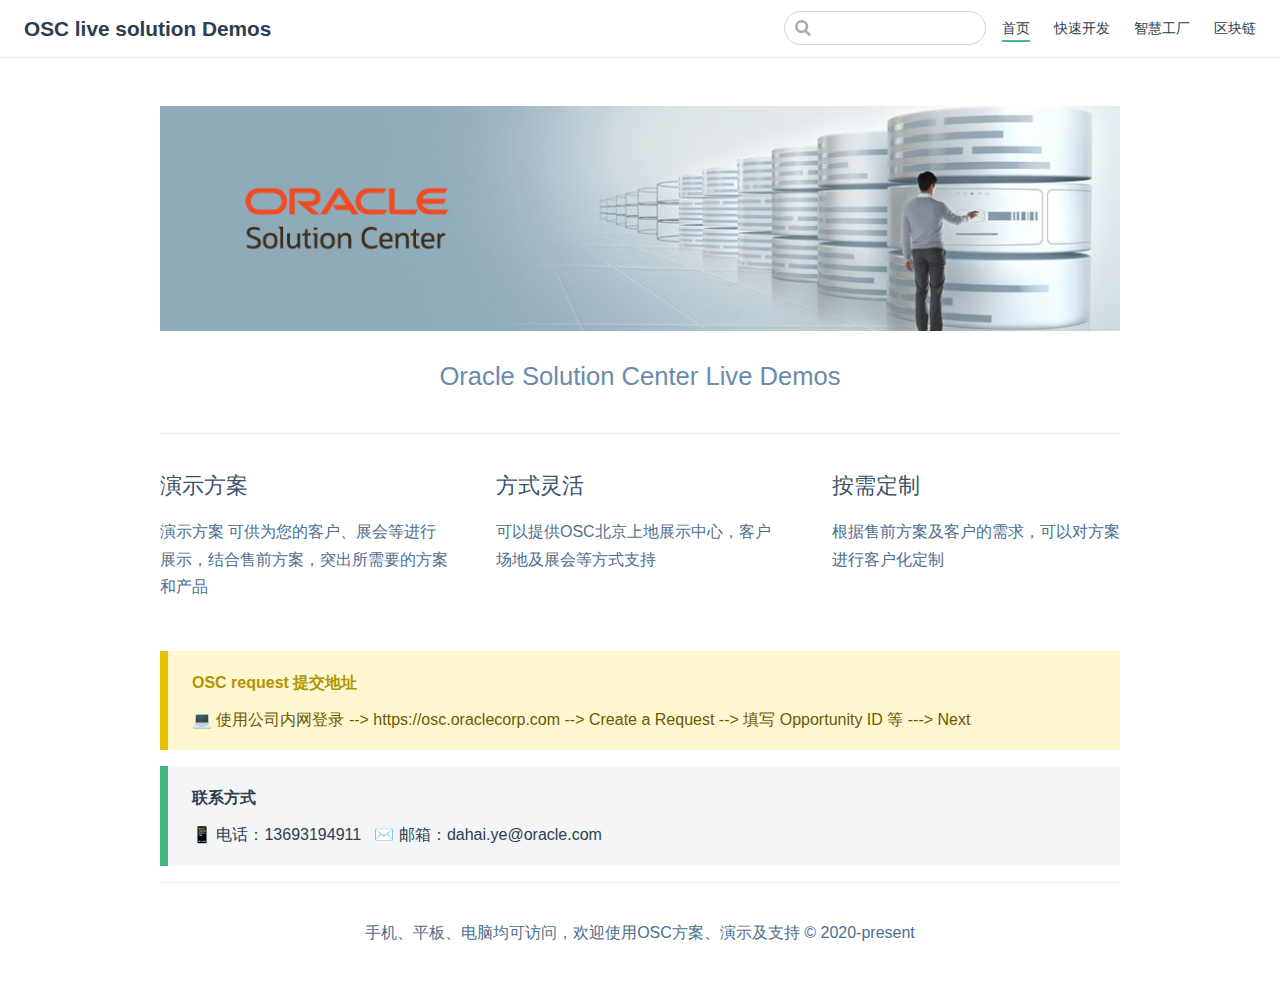
<file: OSC_solution/index.html>
<!DOCTYPE html>
<html lang="en-US">
  <head>
    <meta charset="utf-8">
    <meta name="viewport" content="width=device-width,initial-scale=1">
    <title>OSC live solution Demos</title>
    <meta name="description" content="Oracle Solution Center Live Demos">
    <meta name="generator" content="VuePress 1.4.0">
    
    
    <link rel="preload" href="/OSC_solution/assets/css/0.styles.8f1c6113.css" as="style"><link rel="preload" href="/OSC_solution/assets/js/app.303454da.js" as="script"><link rel="preload" href="/OSC_solution/assets/js/2.713f3ca9.js" as="script"><link rel="preload" href="/OSC_solution/assets/js/8.34f2c62d.js" as="script"><link rel="prefetch" href="/OSC_solution/assets/js/3.c31f7c25.js"><link rel="prefetch" href="/OSC_solution/assets/js/4.f1d17779.js"><link rel="prefetch" href="/OSC_solution/assets/js/5.e0061cac.js"><link rel="prefetch" href="/OSC_solution/assets/js/6.35a016d7.js"><link rel="prefetch" href="/OSC_solution/assets/js/7.2676af3d.js"><link rel="prefetch" href="/OSC_solution/assets/js/9.69f644df.js">
    <link rel="stylesheet" href="/OSC_solution/assets/css/0.styles.8f1c6113.css">
  </head>
  <body>
    <div id="app" data-server-rendered="true"><div class="theme-container no-sidebar"><header class="navbar"><div class="sidebar-button"><svg xmlns="http://www.w3.org/2000/svg" aria-hidden="true" role="img" viewBox="0 0 448 512" class="icon"><path fill="currentColor" d="M436 124H12c-6.627 0-12-5.373-12-12V80c0-6.627 5.373-12 12-12h424c6.627 0 12 5.373 12 12v32c0 6.627-5.373 12-12 12zm0 160H12c-6.627 0-12-5.373-12-12v-32c0-6.627 5.373-12 12-12h424c6.627 0 12 5.373 12 12v32c0 6.627-5.373 12-12 12zm0 160H12c-6.627 0-12-5.373-12-12v-32c0-6.627 5.373-12 12-12h424c6.627 0 12 5.373 12 12v32c0 6.627-5.373 12-12 12z"></path></svg></div> <a href="/OSC_solution/" class="home-link router-link-exact-active router-link-active"><!----> <span class="site-name">OSC live solution Demos</span></a> <div class="links"><div class="search-box"><input aria-label="Search" autocomplete="off" spellcheck="false" value=""> <!----></div> <nav class="nav-links can-hide"><div class="nav-item"><a href="/OSC_solution/" class="nav-link router-link-exact-active router-link-active">
  首页
</a></div><div class="nav-item"><a href="/OSC_solution/demos/RAD/RAD.html" class="nav-link">
  快速开发
</a></div><div class="nav-item"><a href="/OSC_solution/demos/smartFactory/smartFactory.html" class="nav-link">
  智慧工厂
</a></div><div class="nav-item"><a href="/OSC_solution/demos/blockChain/blockChain.html" class="nav-link">
  区块链
</a></div> <!----></nav></div></header> <div class="sidebar-mask"></div> <aside class="sidebar"><nav class="nav-links"><div class="nav-item"><a href="/OSC_solution/" class="nav-link router-link-exact-active router-link-active">
  首页
</a></div><div class="nav-item"><a href="/OSC_solution/demos/RAD/RAD.html" class="nav-link">
  快速开发
</a></div><div class="nav-item"><a href="/OSC_solution/demos/smartFactory/smartFactory.html" class="nav-link">
  智慧工厂
</a></div><div class="nav-item"><a href="/OSC_solution/demos/blockChain/blockChain.html" class="nav-link">
  区块链
</a></div> <!----></nav>  <!----> </aside> <main aria-labelledby="main-title" class="home"><header class="hero"><img src="/OSC_solution/soarbanner.jpg" alt="hero"> <!----> <p class="description">
      Oracle Solution Center Live Demos
    </p> <!----></header> <div class="features"><div class="feature"><h2>演示方案</h2> <p>演示方案 可供为您的客户、展会等进行展示，结合售前方案，突出所需要的方案和产品</p></div><div class="feature"><h2>方式灵活</h2> <p>可以提供OSC北京上地展示中心，客户场地及展会等方式支持</p></div><div class="feature"><h2>按需定制</h2> <p>根据售前方案及客户的需求，可以对方案进行客户化定制</p></div></div> <div class="theme-default-content custom content__default"><div class="custom-block warning"><p class="custom-block-title">OSC request 提交地址</p> <p>💻 使用公司内网登录  --&gt;  https://osc.oraclecorp.com  --&gt; Create a Request --&gt;  填写 Opportunity ID 等 ---&gt; Next</p></div> <div class="custom-block tip"><p class="custom-block-title">联系方式</p> <p>📱 电话：13693194911    ✉️ 邮箱：dahai.ye@oracle.com</p></div></div> <div class="footer">
    手机、平板、电脑均可访问，欢迎使用OSC方案、演示及支持 © 2020-present
  </div></main></div><div class="global-ui"></div></div>
    <script src="/OSC_solution/assets/js/app.303454da.js" defer></script><script src="/OSC_solution/assets/js/2.713f3ca9.js" defer></script><script src="/OSC_solution/assets/js/8.34f2c62d.js" defer></script>
  </body>
</html>
</file>
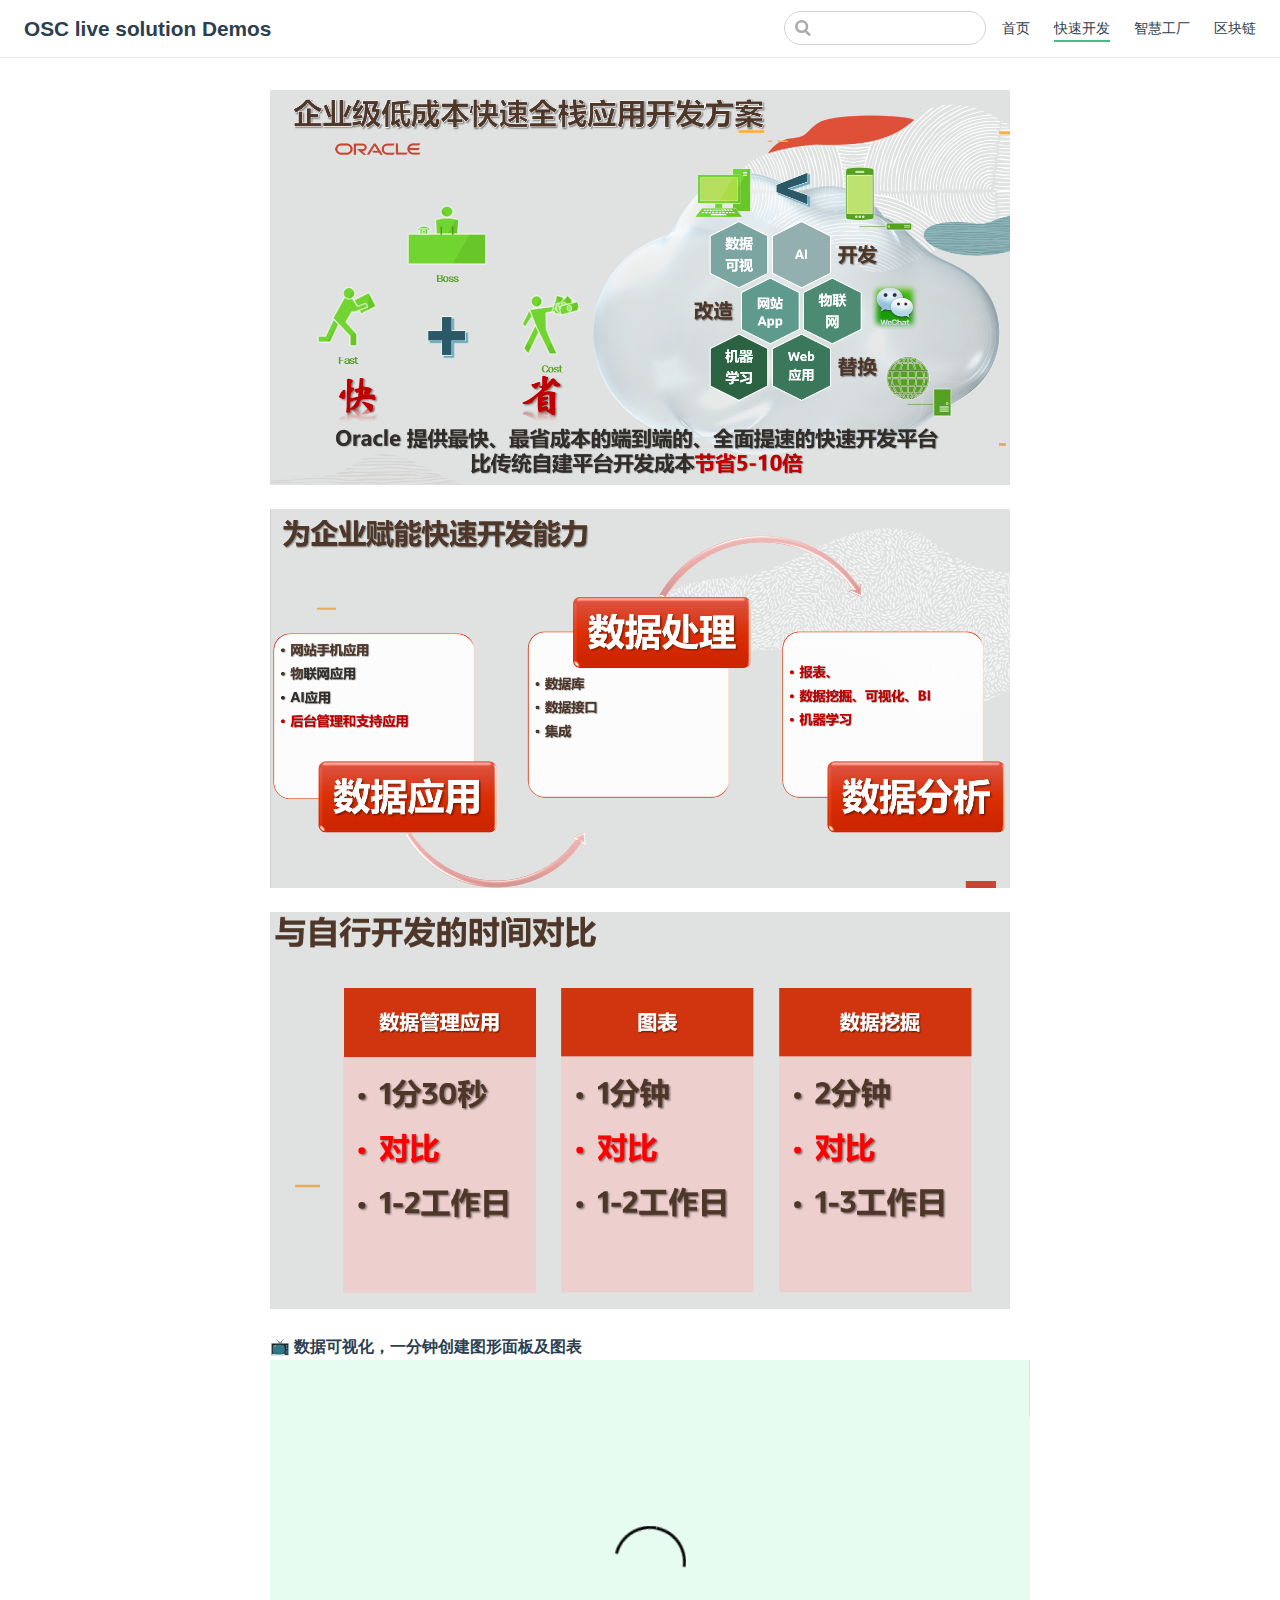
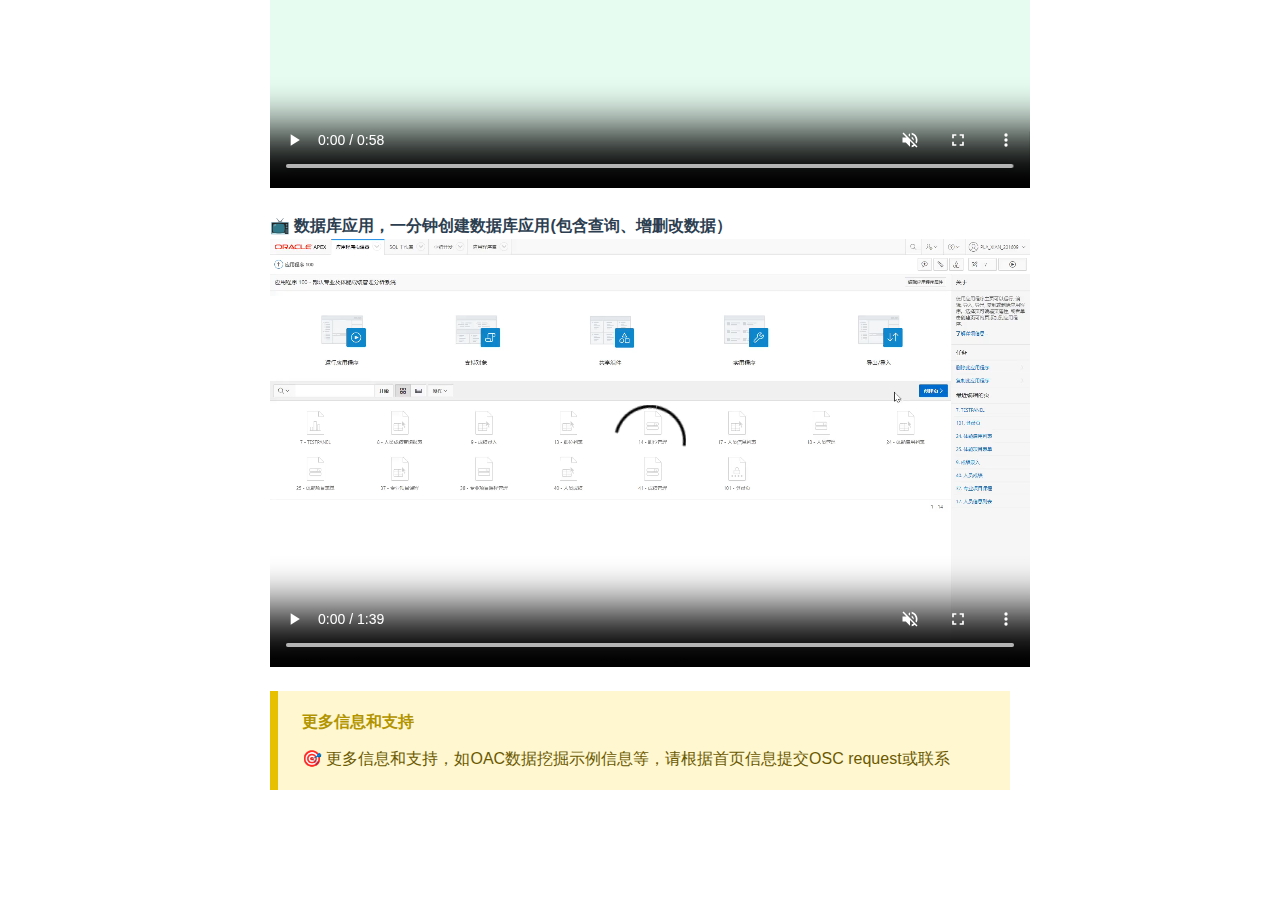
<file: OSC_solution/demos/RAD/RAD.html>
<!DOCTYPE html>
<html lang="en-US">
  <head>
    <meta charset="utf-8">
    <meta name="viewport" content="width=device-width,initial-scale=1">
    <title>OSC live solution Demos</title>
    <meta name="description" content="Oracle Solution Center Live Demos">
    <meta name="generator" content="VuePress 1.4.0">
    
    
    <link rel="preload" href="/OSC_solution/assets/css/0.styles.8f1c6113.css" as="style"><link rel="preload" href="/OSC_solution/assets/js/app.303454da.js" as="script"><link rel="preload" href="/OSC_solution/assets/js/2.713f3ca9.js" as="script"><link rel="preload" href="/OSC_solution/assets/js/3.c31f7c25.js" as="script"><link rel="prefetch" href="/OSC_solution/assets/js/4.f1d17779.js"><link rel="prefetch" href="/OSC_solution/assets/js/5.e0061cac.js"><link rel="prefetch" href="/OSC_solution/assets/js/6.35a016d7.js"><link rel="prefetch" href="/OSC_solution/assets/js/7.2676af3d.js"><link rel="prefetch" href="/OSC_solution/assets/js/8.34f2c62d.js"><link rel="prefetch" href="/OSC_solution/assets/js/9.69f644df.js">
    <link rel="stylesheet" href="/OSC_solution/assets/css/0.styles.8f1c6113.css">
  </head>
  <body>
    <div id="app" data-server-rendered="true"><div class="theme-container no-sidebar"><header class="navbar"><div class="sidebar-button"><svg xmlns="http://www.w3.org/2000/svg" aria-hidden="true" role="img" viewBox="0 0 448 512" class="icon"><path fill="currentColor" d="M436 124H12c-6.627 0-12-5.373-12-12V80c0-6.627 5.373-12 12-12h424c6.627 0 12 5.373 12 12v32c0 6.627-5.373 12-12 12zm0 160H12c-6.627 0-12-5.373-12-12v-32c0-6.627 5.373-12 12-12h424c6.627 0 12 5.373 12 12v32c0 6.627-5.373 12-12 12zm0 160H12c-6.627 0-12-5.373-12-12v-32c0-6.627 5.373-12 12-12h424c6.627 0 12 5.373 12 12v32c0 6.627-5.373 12-12 12z"></path></svg></div> <a href="/OSC_solution/" class="home-link router-link-active"><!----> <span class="site-name">OSC live solution Demos</span></a> <div class="links"><div class="search-box"><input aria-label="Search" autocomplete="off" spellcheck="false" value=""> <!----></div> <nav class="nav-links can-hide"><div class="nav-item"><a href="/OSC_solution/" class="nav-link">
  首页
</a></div><div class="nav-item"><a href="/OSC_solution/demos/RAD/RAD.html" class="nav-link router-link-exact-active router-link-active">
  快速开发
</a></div><div class="nav-item"><a href="/OSC_solution/demos/smartFactory/smartFactory.html" class="nav-link">
  智慧工厂
</a></div><div class="nav-item"><a href="/OSC_solution/demos/blockChain/blockChain.html" class="nav-link">
  区块链
</a></div> <!----></nav></div></header> <div class="sidebar-mask"></div> <aside class="sidebar"><nav class="nav-links"><div class="nav-item"><a href="/OSC_solution/" class="nav-link">
  首页
</a></div><div class="nav-item"><a href="/OSC_solution/demos/RAD/RAD.html" class="nav-link router-link-exact-active router-link-active">
  快速开发
</a></div><div class="nav-item"><a href="/OSC_solution/demos/smartFactory/smartFactory.html" class="nav-link">
  智慧工厂
</a></div><div class="nav-item"><a href="/OSC_solution/demos/blockChain/blockChain.html" class="nav-link">
  区块链
</a></div> <!----></nav>  <!----> </aside> <main class="page"> <div class="theme-default-content content__default"><p><img src="/OSC_solution/assets/img/ppt1.c011f7bc.png" alt="ppt1"></p> <p><img src="/OSC_solution/assets/img/ppt2.0652a9d2.png" alt="ppt2"></p> <p><img src="/OSC_solution/assets/img/ppt3.1f0f433b.png" alt="ppt3"></p> <p>📺  <strong>数据可视化，一分钟创建图形面板及图表</strong> <video width="760" controls="controls" controlsList="nodownload" muted="muted"><source src="/OSC_solution/assets/media/dashboard.438bd705.mp4" type="video/mp4">
Your browser does not support the video tag.
</video></p> <p>📺  <strong>数据库应用，一分钟创建数据库应用(包含查询、增删改数据）</strong> <video width="760" controls="controls" controlsList="nodownload" muted="muted"><source src="/OSC_solution/assets/media/form_report.4da950df.mp4" type="video/mp4">
Your browser does not support the video tag.
</video></p> <div class="custom-block warning"><p class="custom-block-title">更多信息和支持</p> <p>🎯   更多信息和支持，如OAC数据挖掘示例信息等，请根据首页信息提交OSC request或联系</p></div></div> <footer class="page-edit"><!----> <!----></footer> <!----> </main></div><div class="global-ui"></div></div>
    <script src="/OSC_solution/assets/js/app.303454da.js" defer></script><script src="/OSC_solution/assets/js/2.713f3ca9.js" defer></script><script src="/OSC_solution/assets/js/3.c31f7c25.js" defer></script>
  </body>
</html>
</file>
<file: OSC_solution/assets/css/0.styles.8f1c6113.css>
#nprogress{pointer-events:none}#nprogress .bar{background:#3eaf7c;position:fixed;z-index:1031;top:0;left:0;width:100%;height:2px}#nprogress .peg{display:block;position:absolute;right:0;width:100px;height:100%;box-shadow:0 0 10px #3eaf7c,0 0 5px #3eaf7c;opacity:1;transform:rotate(3deg) translateY(-4px)}#nprogress .spinner{display:block;position:fixed;z-index:1031;top:15px;right:15px}#nprogress .spinner-icon{width:18px;height:18px;box-sizing:border-box;border-color:#3eaf7c transparent transparent #3eaf7c;border-style:solid;border-width:2px;border-radius:50%;-webkit-animation:nprogress-spinner .4s linear infinite;animation:nprogress-spinner .4s linear infinite}.nprogress-custom-parent{overflow:hidden;position:relative}.nprogress-custom-parent #nprogress .bar,.nprogress-custom-parent #nprogress .spinner{position:absolute}@-webkit-keyframes nprogress-spinner{0%{transform:rotate(0deg)}to{transform:rotate(1turn)}}@keyframes nprogress-spinner{0%{transform:rotate(0deg)}to{transform:rotate(1turn)}}.icon.outbound{color:#aaa;display:inline-block;vertical-align:middle;position:relative;top:-1px}.home{padding:3.6rem 2rem 0;max-width:960px;margin:0 auto;display:block}.home .hero{text-align:center}.home .hero img{max-width:100%;max-height:280px;display:block;margin:3rem auto 1.5rem}.home .hero h1{font-size:3rem}.home .hero .action,.home .hero .description,.home .hero h1{margin:1.8rem auto}.home .hero .description{max-width:35rem;font-size:1.6rem;line-height:1.3;color:#6a8bad}.home .hero .action-button{display:inline-block;font-size:1.2rem;color:#fff;background-color:#3eaf7c;padding:.8rem 1.6rem;border-radius:4px;transition:background-color .1s ease;box-sizing:border-box;border-bottom:1px solid #389d70}.home .hero .action-button:hover{background-color:#4abf8a}.home .features{border-top:1px solid #eaecef;padding:1.2rem 0;margin-top:2.5rem;display:flex;flex-wrap:wrap;align-items:flex-start;align-content:stretch;justify-content:space-between}.home .feature{flex-grow:1;flex-basis:30%;max-width:30%}.home .feature h2{font-size:1.4rem;font-weight:500;border-bottom:none;padding-bottom:0;color:#3a5169}.home .feature p{color:#4e6e8e}.home .footer{padding:2.5rem;border-top:1px solid #eaecef;text-align:center;color:#4e6e8e}@media (max-width:719px){.home .features{flex-direction:column}.home .feature{max-width:100%;padding:0 2.5rem}}@media (max-width:419px){.home{padding-left:1.5rem;padding-right:1.5rem}.home .hero img{max-height:210px;margin:2rem auto 1.2rem}.home .hero h1{font-size:2rem}.home .hero .action,.home .hero .description,.home .hero h1{margin:1.2rem auto}.home .hero .description{font-size:1.2rem}.home .hero .action-button{font-size:1rem;padding:.6rem 1.2rem}.home .feature h2{font-size:1.25rem}}.search-box{display:inline-block;position:relative;margin-right:1rem}.search-box input{cursor:text;width:10rem;height:2rem;color:#4e6e8e;display:inline-block;border:1px solid #cfd4db;border-radius:2rem;font-size:.9rem;line-height:2rem;padding:0 .5rem 0 2rem;outline:none;transition:all .2s ease;background:#fff url(/OSC_solution/assets/img/search.83621669.svg) .6rem .5rem no-repeat;background-size:1rem}.search-box input:focus{cursor:auto;border-color:#3eaf7c}.search-box .suggestions{background:#fff;width:20rem;position:absolute;top:2rem;border:1px solid #cfd4db;border-radius:6px;padding:.4rem;list-style-type:none}.search-box .suggestions.align-right{right:0}.search-box .suggestion{line-height:1.4;padding:.4rem .6rem;border-radius:4px;cursor:pointer}.search-box .suggestion a{white-space:normal;color:#5d82a6}.search-box .suggestion a .page-title{font-weight:600}.search-box .suggestion a .header{font-size:.9em;margin-left:.25em}.search-box .suggestion.focused{background-color:#f3f4f5}.search-box .suggestion.focused a{color:#3eaf7c}@media (max-width:959px){.search-box input{cursor:pointer;width:0;border-color:transparent;position:relative}.search-box input:focus{cursor:text;left:0;width:10rem}}@media (-ms-high-contrast:none){.search-box input{height:2rem}}@media (max-width:959px) and (min-width:719px){.search-box .suggestions{left:0}}@media (max-width:719px){.search-box{margin-right:0}.search-box input{left:1rem}.search-box .suggestions{right:0}}@media (max-width:419px){.search-box .suggestions{width:calc(100vw - 4rem)}.search-box input:focus{width:8rem}}.sidebar-button{cursor:pointer;display:none;width:1.25rem;height:1.25rem;position:absolute;padding:.6rem;top:.6rem;left:1rem}.sidebar-button .icon{display:block;width:1.25rem;height:1.25rem}@media (max-width:719px){.sidebar-button{display:block}}.dropdown-enter,.dropdown-leave-to{height:0!important}.dropdown-wrapper{cursor:pointer}.dropdown-wrapper .dropdown-title{display:block;font-size:.9rem;font-family:inherit;cursor:inherit;padding:inherit;line-height:1.4rem;background:transparent;border:none;font-weight:500;color:#2c3e50}.dropdown-wrapper .dropdown-title:hover{border-color:transparent}.dropdown-wrapper .dropdown-title .arrow{vertical-align:middle;margin-top:-1px;margin-left:.4rem}.dropdown-wrapper .nav-dropdown .dropdown-item{color:inherit;line-height:1.7rem}.dropdown-wrapper .nav-dropdown .dropdown-item h4{margin:.45rem 0 0;border-top:1px solid #eee;padding:.45rem 1.5rem 0 1.25rem}.dropdown-wrapper .nav-dropdown .dropdown-item .dropdown-subitem-wrapper{padding:0;list-style:none}.dropdown-wrapper .nav-dropdown .dropdown-item .dropdown-subitem-wrapper .dropdown-subitem{font-size:.9em}.dropdown-wrapper .nav-dropdown .dropdown-item a{display:block;line-height:1.7rem;position:relative;border-bottom:none;font-weight:400;margin-bottom:0;padding:0 1.5rem 0 1.25rem}.dropdown-wrapper .nav-dropdown .dropdown-item a.router-link-active,.dropdown-wrapper .nav-dropdown .dropdown-item a:hover{color:#3eaf7c}.dropdown-wrapper .nav-dropdown .dropdown-item a.router-link-active:after{content:"";width:0;height:0;border-left:5px solid #3eaf7c;border-top:3px solid transparent;border-bottom:3px solid transparent;position:absolute;top:calc(50% - 2px);left:9px}.dropdown-wrapper .nav-dropdown .dropdown-item:first-child h4{margin-top:0;padding-top:0;border-top:0}@media (max-width:719px){.dropdown-wrapper.open .dropdown-title{margin-bottom:.5rem}.dropdown-wrapper .dropdown-title{font-weight:600;font-size:inherit}.dropdown-wrapper .dropdown-title:hover{color:#3eaf7c}.dropdown-wrapper .nav-dropdown{transition:height .1s ease-out;overflow:hidden}.dropdown-wrapper .nav-dropdown .dropdown-item h4{border-top:0;margin-top:0;padding-top:0}.dropdown-wrapper .nav-dropdown .dropdown-item>a,.dropdown-wrapper .nav-dropdown .dropdown-item h4{font-size:15px;line-height:2rem}.dropdown-wrapper .nav-dropdown .dropdown-item .dropdown-subitem{font-size:14px;padding-left:1rem}}@media (min-width:719px){.dropdown-wrapper{height:1.8rem}.dropdown-wrapper.open .nav-dropdown,.dropdown-wrapper:hover .nav-dropdown{display:block!important}.dropdown-wrapper.open:blur{display:none}.dropdown-wrapper .dropdown-title .arrow{border-left:4px solid transparent;border-right:4px solid transparent;border-top:6px solid #ccc;border-bottom:0}.dropdown-wrapper .nav-dropdown{display:none;height:auto!important;box-sizing:border-box;max-height:calc(100vh - 2.7rem);overflow-y:auto;position:absolute;top:100%;right:0;background-color:#fff;padding:.6rem 0;border:1px solid;border-color:#ddd #ddd #ccc;text-align:left;border-radius:.25rem;white-space:nowrap;margin:0}}.nav-links{display:inline-block}.nav-links a{line-height:1.4rem;color:inherit}.nav-links a.router-link-active,.nav-links a:hover{color:#3eaf7c}.nav-links .nav-item{position:relative;display:inline-block;margin-left:1.5rem;line-height:2rem}.nav-links .nav-item:first-child{margin-left:0}.nav-links .repo-link{margin-left:1.5rem}@media (max-width:719px){.nav-links .nav-item,.nav-links .repo-link{margin-left:0}}@media (min-width:719px){.nav-links a.router-link-active,.nav-links a:hover{color:#2c3e50}.nav-item>a:not(.external).router-link-active,.nav-item>a:not(.external):hover{margin-bottom:-2px;border-bottom:2px solid #46bd87}}.navbar{padding:.7rem 1.5rem;line-height:2.2rem}.navbar a,.navbar img,.navbar span{display:inline-block}.navbar .logo{height:2.2rem;min-width:2.2rem;margin-right:.8rem;vertical-align:top}.navbar .site-name{font-size:1.3rem;font-weight:600;color:#2c3e50;position:relative}.navbar .links{padding-left:1.5rem;box-sizing:border-box;background-color:#fff;white-space:nowrap;font-size:.9rem;position:absolute;right:1.5rem;top:.7rem;display:flex}.navbar .links .search-box{flex:0 0 auto;vertical-align:top}@media (max-width:719px){.navbar{padding-left:4rem}.navbar .can-hide{display:none}.navbar .links{padding-left:1.5rem}.navbar .site-name{width:calc(100vw - 9.4rem);overflow:hidden;white-space:nowrap;text-overflow:ellipsis}}.page-edit{max-width:740px;margin:0 auto;padding:2rem 2.5rem}@media (max-width:959px){.page-edit{padding:2rem}}@media (max-width:419px){.page-edit{padding:1.5rem}}.page-edit{padding-top:1rem;padding-bottom:1rem;overflow:auto}.page-edit .edit-link{display:inline-block}.page-edit .edit-link a{color:#4e6e8e;margin-right:.25rem}.page-edit .last-updated{float:right;font-size:.9em}.page-edit .last-updated .prefix{font-weight:500;color:#4e6e8e}.page-edit .last-updated .time{font-weight:400;color:#aaa}@media (max-width:719px){.page-edit .edit-link{margin-bottom:.5rem}.page-edit .last-updated{font-size:.8em;float:none;text-align:left}}.page-nav{max-width:740px;margin:0 auto;padding:2rem 2.5rem}@media (max-width:959px){.page-nav{padding:2rem}}@media (max-width:419px){.page-nav{padding:1.5rem}}.page-nav{padding-top:1rem;padding-bottom:0}.page-nav .inner{min-height:2rem;margin-top:0;border-top:1px solid #eaecef;padding-top:1rem;overflow:auto}.page-nav .next{float:right}.page{padding-bottom:2rem;display:block}.sidebar-group .sidebar-group{padding-left:.5em}.sidebar-group:not(.collapsable) .sidebar-heading:not(.clickable){cursor:auto;color:inherit}.sidebar-group.is-sub-group{padding-left:0}.sidebar-group.is-sub-group>.sidebar-heading{font-size:.95em;line-height:1.4;font-weight:400;padding-left:2rem}.sidebar-group.is-sub-group>.sidebar-heading:not(.clickable){opacity:.5}.sidebar-group.is-sub-group>.sidebar-group-items{padding-left:1rem}.sidebar-group.is-sub-group>.sidebar-group-items>li>.sidebar-link{font-size:.95em;border-left:none}.sidebar-group.depth-2>.sidebar-heading{border-left:none}.sidebar-heading{color:#2c3e50;transition:color .15s ease;cursor:pointer;font-size:1.1em;font-weight:700;padding:.35rem 1.5rem .35rem 1.25rem;width:100%;box-sizing:border-box;margin:0;border-left:.25rem solid transparent}.sidebar-heading.open,.sidebar-heading:hover{color:inherit}.sidebar-heading .arrow{position:relative;top:-.12em;left:.5em}.sidebar-heading.clickable.active{font-weight:600;color:#3eaf7c;border-left-color:#3eaf7c}.sidebar-heading.clickable:hover{color:#3eaf7c}.sidebar-group-items{transition:height .1s ease-out;font-size:.95em;overflow:hidden}.sidebar .sidebar-sub-headers{padding-left:1rem;font-size:.95em}a.sidebar-link{font-size:1em;font-weight:400;display:inline-block;color:#2c3e50;border-left:.25rem solid transparent;padding:.35rem 1rem .35rem 1.25rem;line-height:1.4;width:100%;box-sizing:border-box}a.sidebar-link:hover{color:#3eaf7c}a.sidebar-link.active{font-weight:600;color:#3eaf7c;border-left-color:#3eaf7c}.sidebar-group a.sidebar-link{padding-left:2rem}.sidebar-sub-headers a.sidebar-link{padding-top:.25rem;padding-bottom:.25rem;border-left:none}.sidebar-sub-headers a.sidebar-link.active{font-weight:500}.sidebar ul{padding:0;margin:0;list-style-type:none}.sidebar a{display:inline-block}.sidebar .nav-links{display:none;border-bottom:1px solid #eaecef;padding:.5rem 0 .75rem}.sidebar .nav-links a{font-weight:600}.sidebar .nav-links .nav-item,.sidebar .nav-links .repo-link{display:block;line-height:1.25rem;font-size:1.1em;padding:.5rem 0 .5rem 1.5rem}.sidebar>.sidebar-links{padding:1.5rem 0}.sidebar>.sidebar-links>li>a.sidebar-link{font-size:1.1em;line-height:1.7;font-weight:700}.sidebar>.sidebar-links>li:not(:first-child){margin-top:.75rem}@media (max-width:719px){.sidebar .nav-links{display:block}.sidebar .nav-links .dropdown-wrapper .nav-dropdown .dropdown-item a.router-link-active:after{top:calc(1rem - 2px)}.sidebar>.sidebar-links{padding:1rem 0}}code[class*=language-],pre[class*=language-]{color:#ccc;background:none;font-family:Consolas,Monaco,Andale Mono,Ubuntu Mono,monospace;font-size:1em;text-align:left;white-space:pre;word-spacing:normal;word-break:normal;word-wrap:normal;line-height:1.5;-moz-tab-size:4;-o-tab-size:4;tab-size:4;-webkit-hyphens:none;-ms-hyphens:none;hyphens:none}pre[class*=language-]{padding:1em;margin:.5em 0;overflow:auto}:not(pre)>code[class*=language-],pre[class*=language-]{background:#2d2d2d}:not(pre)>code[class*=language-]{padding:.1em;border-radius:.3em;white-space:normal}.token.block-comment,.token.cdata,.token.comment,.token.doctype,.token.prolog{color:#999}.token.punctuation{color:#ccc}.token.attr-name,.token.deleted,.token.namespace,.token.tag{color:#e2777a}.token.function-name{color:#6196cc}.token.boolean,.token.function,.token.number{color:#f08d49}.token.class-name,.token.constant,.token.property,.token.symbol{color:#f8c555}.token.atrule,.token.builtin,.token.important,.token.keyword,.token.selector{color:#cc99cd}.token.attr-value,.token.char,.token.regex,.token.string,.token.variable{color:#7ec699}.token.entity,.token.operator,.token.url{color:#67cdcc}.token.bold,.token.important{font-weight:700}.token.italic{font-style:italic}.token.entity{cursor:help}.token.inserted{color:green}.theme-default-content code{color:#476582;padding:.25rem .5rem;margin:0;font-size:.85em;background-color:rgba(27,31,35,.05);border-radius:3px}.theme-default-content code .token.deleted{color:#ec5975}.theme-default-content code .token.inserted{color:#3eaf7c}.theme-default-content pre,.theme-default-content pre[class*=language-]{line-height:1.4;padding:1.25rem 1.5rem;margin:.85rem 0;background-color:#282c34;border-radius:6px;overflow:auto}.theme-default-content pre[class*=language-] code,.theme-default-content pre code{color:#fff;padding:0;background-color:transparent;border-radius:0}div[class*=language-]{position:relative;background-color:#282c34;border-radius:6px}div[class*=language-] .highlight-lines{-webkit-user-select:none;-ms-user-select:none;user-select:none;padding-top:1.3rem;position:absolute;top:0;left:0;width:100%;line-height:1.4}div[class*=language-] .highlight-lines .highlighted{background-color:rgba(0,0,0,.66)}div[class*=language-] pre,div[class*=language-] pre[class*=language-]{background:transparent;position:relative;z-index:1}div[class*=language-]:before{position:absolute;z-index:3;top:.8em;right:1em;font-size:.75rem;color:hsla(0,0%,100%,.4)}div[class*=language-]:not(.line-numbers-mode) .line-numbers-wrapper{display:none}div[class*=language-].line-numbers-mode .highlight-lines .highlighted{position:relative}div[class*=language-].line-numbers-mode .highlight-lines .highlighted:before{content:" ";position:absolute;z-index:3;left:0;top:0;display:block;width:3.5rem;height:100%;background-color:rgba(0,0,0,.66)}div[class*=language-].line-numbers-mode pre{padding-left:4.5rem;vertical-align:middle}div[class*=language-].line-numbers-mode .line-numbers-wrapper{position:absolute;top:0;width:3.5rem;text-align:center;color:hsla(0,0%,100%,.3);padding:1.25rem 0;line-height:1.4}div[class*=language-].line-numbers-mode .line-numbers-wrapper br{-webkit-user-select:none;-ms-user-select:none;user-select:none}div[class*=language-].line-numbers-mode .line-numbers-wrapper .line-number{position:relative;z-index:4;-webkit-user-select:none;-ms-user-select:none;user-select:none;font-size:.85em}div[class*=language-].line-numbers-mode:after{content:"";position:absolute;z-index:2;top:0;left:0;width:3.5rem;height:100%;border-radius:6px 0 0 6px;border-right:1px solid rgba(0,0,0,.66);background-color:#282c34}div[class~=language-js]:before{content:"js"}div[class~=language-ts]:before{content:"ts"}div[class~=language-html]:before{content:"html"}div[class~=language-md]:before{content:"md"}div[class~=language-vue]:before{content:"vue"}div[class~=language-css]:before{content:"css"}div[class~=language-sass]:before{content:"sass"}div[class~=language-scss]:before{content:"scss"}div[class~=language-less]:before{content:"less"}div[class~=language-stylus]:before{content:"stylus"}div[class~=language-go]:before{content:"go"}div[class~=language-java]:before{content:"java"}div[class~=language-c]:before{content:"c"}div[class~=language-sh]:before{content:"sh"}div[class~=language-yaml]:before{content:"yaml"}div[class~=language-py]:before{content:"py"}div[class~=language-docker]:before{content:"docker"}div[class~=language-dockerfile]:before{content:"dockerfile"}div[class~=language-makefile]:before{content:"makefile"}div[class~=language-javascript]:before{content:"js"}div[class~=language-typescript]:before{content:"ts"}div[class~=language-markup]:before{content:"html"}div[class~=language-markdown]:before{content:"md"}div[class~=language-json]:before{content:"json"}div[class~=language-ruby]:before{content:"rb"}div[class~=language-python]:before{content:"py"}div[class~=language-bash]:before{content:"sh"}div[class~=language-php]:before{content:"php"}.custom-block .custom-block-title{font-weight:600;margin-bottom:-.4rem}.custom-block.danger,.custom-block.tip,.custom-block.warning{padding:.1rem 1.5rem;border-left-width:.5rem;border-left-style:solid;margin:1rem 0}.custom-block.tip{background-color:#f3f5f7;border-color:#42b983}.custom-block.warning{background-color:rgba(255,229,100,.3);border-color:#e7c000;color:#6b5900}.custom-block.warning .custom-block-title{color:#b29400}.custom-block.warning a{color:#2c3e50}.custom-block.danger{background-color:#ffe6e6;border-color:#c00;color:#4d0000}.custom-block.danger .custom-block-title{color:#900}.custom-block.danger a{color:#2c3e50}.custom-block.details{display:block;position:relative;border-radius:2px;margin:1.6em 0;padding:1.6em;background-color:#eee}.custom-block.details h4{margin-top:0}.custom-block.details figure:last-child,.custom-block.details p:last-child{margin-bottom:0;padding-bottom:0}.custom-block.details summary{outline:none;cursor:pointer}.arrow{display:inline-block;width:0;height:0}.arrow.up{border-bottom:6px solid #ccc}.arrow.down,.arrow.up{border-left:4px solid transparent;border-right:4px solid transparent}.arrow.down{border-top:6px solid #ccc}.arrow.right{border-left:6px solid #ccc}.arrow.left,.arrow.right{border-top:4px solid transparent;border-bottom:4px solid transparent}.arrow.left{border-right:6px solid #ccc}.theme-default-content:not(.custom){max-width:740px;margin:0 auto;padding:2rem 2.5rem}@media (max-width:959px){.theme-default-content:not(.custom){padding:2rem}}@media (max-width:419px){.theme-default-content:not(.custom){padding:1.5rem}}.table-of-contents .badge{vertical-align:middle}body,html{padding:0;margin:0;background-color:#fff}body{font-family:-apple-system,BlinkMacSystemFont,Segoe UI,Roboto,Oxygen,Ubuntu,Cantarell,Fira Sans,Droid Sans,Helvetica Neue,sans-serif;-webkit-font-smoothing:antialiased;-moz-osx-font-smoothing:grayscale;font-size:16px;color:#2c3e50}.page{padding-left:20rem}.navbar{z-index:20;right:0;height:3.6rem;background-color:#fff;box-sizing:border-box;border-bottom:1px solid #eaecef}.navbar,.sidebar-mask{position:fixed;top:0;left:0}.sidebar-mask{z-index:9;width:100vw;height:100vh;display:none}.sidebar{font-size:16px;background-color:#fff;width:20rem;position:fixed;z-index:10;margin:0;top:3.6rem;left:0;bottom:0;box-sizing:border-box;border-right:1px solid #eaecef;overflow-y:auto}.theme-default-content:not(.custom)>:first-child{margin-top:3.6rem}.theme-default-content:not(.custom) a:hover{text-decoration:underline}.theme-default-content:not(.custom) p.demo{padding:1rem 1.5rem;border:1px solid #ddd;border-radius:4px}.theme-default-content:not(.custom) img{max-width:100%}.theme-default-content.custom{padding:0;margin:0}.theme-default-content.custom img{max-width:100%}a{font-weight:500;text-decoration:none}a,p a code{color:#3eaf7c}p a code{font-weight:400}kbd{background:#eee;border:.15rem solid #ddd;border-bottom:.25rem solid #ddd;border-radius:.15rem;padding:0 .15em}blockquote{font-size:1rem;color:#999;border-left:.2rem solid #dfe2e5;margin:1rem 0;padding:.25rem 0 .25rem 1rem}blockquote>p{margin:0}ol,ul{padding-left:1.2em}strong{font-weight:600}h1,h2,h3,h4,h5,h6{font-weight:600;line-height:1.25}.theme-default-content:not(.custom)>h1,.theme-default-content:not(.custom)>h2,.theme-default-content:not(.custom)>h3,.theme-default-content:not(.custom)>h4,.theme-default-content:not(.custom)>h5,.theme-default-content:not(.custom)>h6{margin-top:-3.1rem;padding-top:4.6rem;margin-bottom:0}.theme-default-content:not(.custom)>h1:first-child,.theme-default-content:not(.custom)>h2:first-child,.theme-default-content:not(.custom)>h3:first-child,.theme-default-content:not(.custom)>h4:first-child,.theme-default-content:not(.custom)>h5:first-child,.theme-default-content:not(.custom)>h6:first-child{margin-top:-1.5rem;margin-bottom:1rem}.theme-default-content:not(.custom)>h1:first-child+.custom-block,.theme-default-content:not(.custom)>h1:first-child+p,.theme-default-content:not(.custom)>h1:first-child+pre,.theme-default-content:not(.custom)>h2:first-child+.custom-block,.theme-default-content:not(.custom)>h2:first-child+p,.theme-default-content:not(.custom)>h2:first-child+pre,.theme-default-content:not(.custom)>h3:first-child+.custom-block,.theme-default-content:not(.custom)>h3:first-child+p,.theme-default-content:not(.custom)>h3:first-child+pre,.theme-default-content:not(.custom)>h4:first-child+.custom-block,.theme-default-content:not(.custom)>h4:first-child+p,.theme-default-content:not(.custom)>h4:first-child+pre,.theme-default-content:not(.custom)>h5:first-child+.custom-block,.theme-default-content:not(.custom)>h5:first-child+p,.theme-default-content:not(.custom)>h5:first-child+pre,.theme-default-content:not(.custom)>h6:first-child+.custom-block,.theme-default-content:not(.custom)>h6:first-child+p,.theme-default-content:not(.custom)>h6:first-child+pre{margin-top:2rem}h1:hover .header-anchor,h2:hover .header-anchor,h3:hover .header-anchor,h4:hover .header-anchor,h5:hover .header-anchor,h6:hover .header-anchor{opacity:1}h1{font-size:2.2rem}h2{font-size:1.65rem;padding-bottom:.3rem;border-bottom:1px solid #eaecef}h3{font-size:1.35rem}a.header-anchor{font-size:.85em;float:left;margin-left:-.87em;padding-right:.23em;margin-top:.125em;opacity:0}a.header-anchor:hover{text-decoration:none}.line-number,code,kbd{font-family:source-code-pro,Menlo,Monaco,Consolas,Courier New,monospace}ol,p,ul{line-height:1.7}hr{border:0;border-top:1px solid #eaecef}table{border-collapse:collapse;margin:1rem 0;display:block;overflow-x:auto}tr{border-top:1px solid #dfe2e5}tr:nth-child(2n){background-color:#f6f8fa}td,th{border:1px solid #dfe2e5;padding:.6em 1em}.theme-container.sidebar-open .sidebar-mask{display:block}.theme-container.no-navbar .theme-default-content:not(.custom)>h1,.theme-container.no-navbar h2,.theme-container.no-navbar h3,.theme-container.no-navbar h4,.theme-container.no-navbar h5,.theme-container.no-navbar h6{margin-top:1.5rem;padding-top:0}.theme-container.no-navbar .sidebar{top:0}@media (min-width:720px){.theme-container.no-sidebar .sidebar{display:none}.theme-container.no-sidebar .page{padding-left:0}}@media (max-width:959px){.sidebar{font-size:15px;width:16.4rem}.page{padding-left:16.4rem}}@media (max-width:719px){.sidebar{top:0;padding-top:3.6rem;transform:translateX(-100%);transition:transform .2s ease}.page{padding-left:0}.theme-container.sidebar-open .sidebar{transform:translateX(0)}.theme-container.no-navbar .sidebar{padding-top:0}}@media (max-width:419px){h1{font-size:1.9rem}.theme-default-content div[class*=language-]{margin:.85rem -1.5rem;border-radius:0}}.badge[data-v-15b7b770]{display:inline-block;font-size:14px;height:18px;line-height:18px;border-radius:3px;padding:0 6px;color:#fff}.badge.green[data-v-15b7b770],.badge.tip[data-v-15b7b770],.badge[data-v-15b7b770]{background-color:#42b983}.badge.error[data-v-15b7b770]{background-color:#da5961}.badge.warn[data-v-15b7b770],.badge.warning[data-v-15b7b770],.badge.yellow[data-v-15b7b770]{background-color:#e7c000}.badge+.badge[data-v-15b7b770]{margin-left:5px}
</file>
